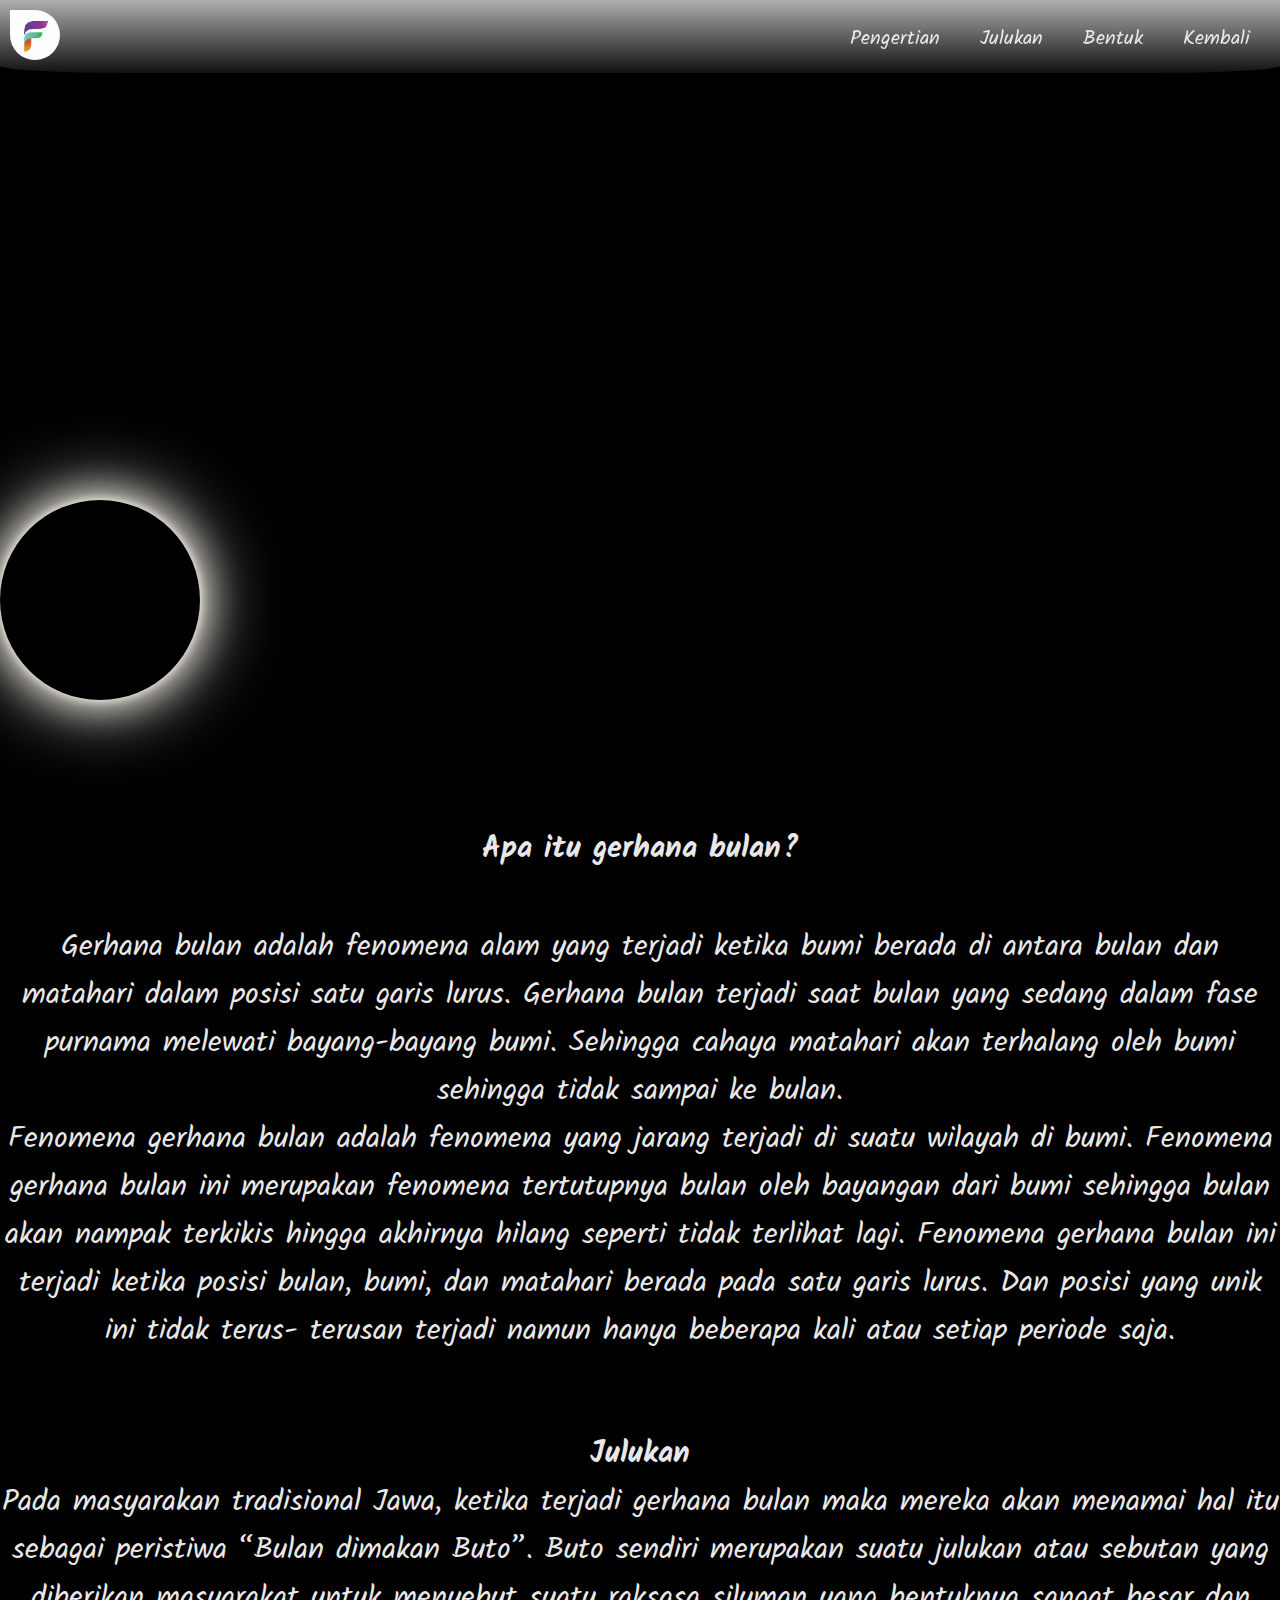
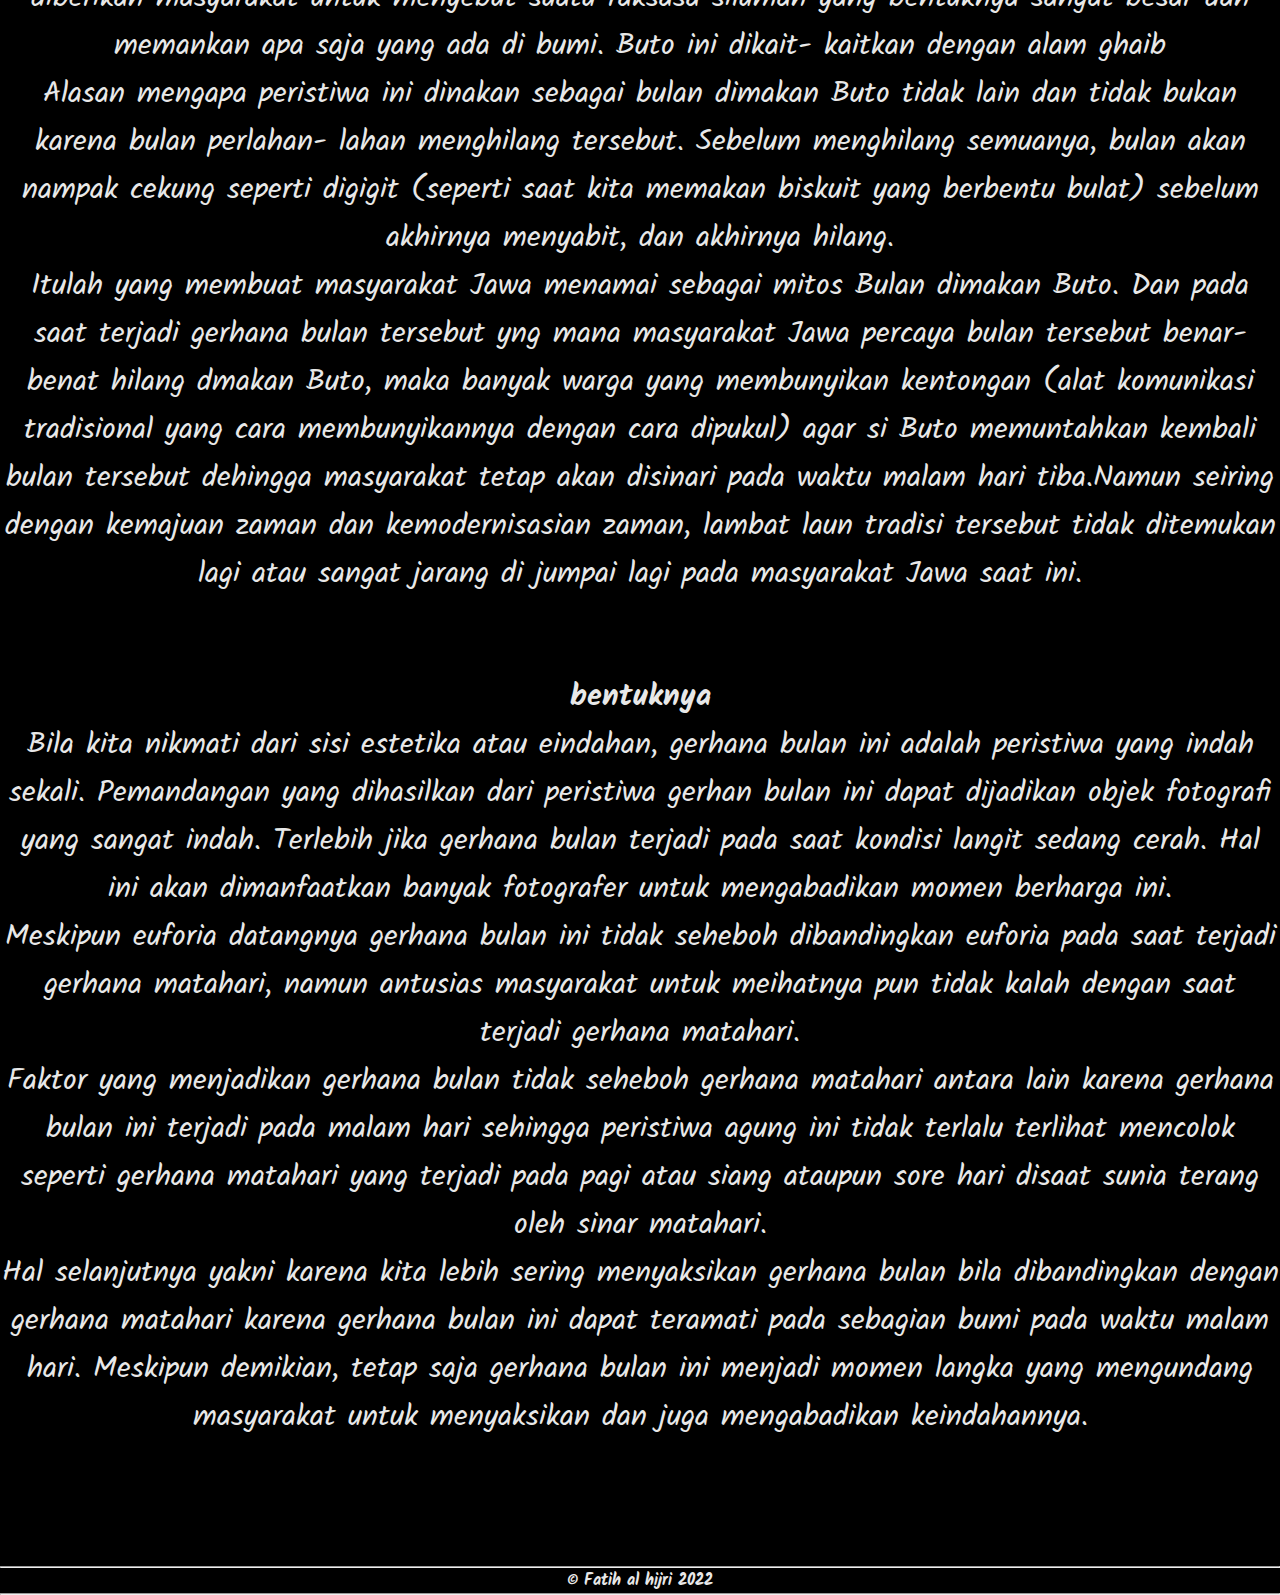
<file: index.html>
<!DOCTYPE html>
<html lang="en">

<head>
    <meta charset="UTF-8">
    <meta http-equiv="X-UA-Compatible" content="IE=edge">
    <meta name="viewport" content="width=device-width, initial-scale=1.0">
    <title>Document</title>
    <link rel="stylesheet" href="style.css">
</head>

<body>
    <nav class="top-nav" id="top-nav">

        <a href="#" class="logo"><img src="OIP.jfif" alt="LOgo Fatih"></a>

        <input class="menu-btn" type="checkbox" id="menu-btn" />

        <label class="menu-icon" for="menu-btn"><span class="navicon"></span></label>

        <ul class="menu">

            <li><a href="#pengertian">Pengertian</a></li>

            <li><a href="#julukan">Julukan</a></li>

            <li><a href="#bentuk">Bentuk</a></li>

            <li><a href="project.html">Kembali</a></li>

        </ul>

    </nav>

    <header>
        <br><br><br><br><br><br><br><br><br><br><br><br><br><br><br><br><br><br><br><br>

        <h1>
            <div class="circle"></div>
        </h1>
        <br><br><br><br><br>
        <div data-aos="flip-down">
            <h2 class="pep" id="pengertian"> Apa itu gerhana bulan?</h2>
            <br><br>
            <article class="card">
                <p>Gerhana bulan adalah fenomena alam yang terjadi ketika bumi berada di antara bulan dan matahari
                    dalam
                    posisi satu garis lurus. Gerhana bulan terjadi saat bulan yang sedang dalam fase purnama melewati
                    bayang-bayang bumi. Sehingga cahaya matahari akan terhalang oleh bumi sehingga tidak sampai ke
                    bulan.</p>
                <p>Fenomena gerhana bulan adalah fenomena yang jarang terjadi di suatu wilayah di bumi. Fenomena
                    gerhana
                    bulan ini merupakan fenomena tertutupnya bulan oleh bayangan dari bumi sehingga bulan akan nampak
                    terkikis hingga akhirnya hilang seperti tidak terlihat lagi. Fenomena gerhana bulan ini terjadi
                    ketika posisi bulan, bumi, dan matahari berada pada satu garis lurus. Dan posisi yang unik ini tidak
                    terus- terusan terjadi namun hanya beberapa kali atau setiap periode saja.</p>

                <br><br><br>
                <h3 id="julukan">Julukan</h3>
                <p> Pada masyarakan tradisional Jawa, ketika terjadi gerhana bulan maka mereka akan menamai hal itu
                    sebagai peristiwa “Bulan dimakan Buto”. Buto sendiri merupakan suatu julukan atau sebutan yang
                    diberikan masyarakat untuk menyebut suatu raksasa siluman yang bentuknya sangat besar dan memankan
                    apa saja yang ada di bumi. Buto ini dikait- kaitkan dengan alam ghaib</p>
                <p> Alasan mengapa peristiwa ini
                    dinakan sebagai bulan dimakan Buto tidak lain dan tidak bukan karena bulan perlahan- lahan
                    menghilang tersebut. Sebelum menghilang semuanya, bulan akan nampak cekung seperti digigit (seperti
                    saat kita memakan biskuit yang berbentu bulat) sebelum akhirnya menyabit, dan akhirnya hilang.</p>
                <p>Itulah yang membuat masyarakat Jawa menamai sebagai mitos Bulan dimakan Buto. Dan pada saat terjadi
                    gerhana bulan tersebut yng mana masyarakat Jawa percaya bulan tersebut benar- benat hilang dmakan
                    Buto, maka banyak warga yang membunyikan kentongan (alat komunikasi tradisional yang cara
                    membunyikannya dengan cara dipukul) agar si Buto memuntahkan kembali bulan tersebut dehingga
                    masyarakat tetap akan disinari pada waktu malam hari tiba.Namun seiring dengan kemajuan zaman dan
                    kemodernisasian zaman, lambat laun tradisi tersebut tidak ditemukan lagi atau sangat jarang di
                    jumpai lagi pada masyarakat Jawa saat ini.</p>
                <br><br><br>
                <h4 id="bentuk">bentuknya</h4>
                <p> Bila kita nikmati dari sisi estetika atau eindahan, gerhana bulan ini adalah peristiwa yang indah
                    sekali. Pemandangan yang dihasilkan dari peristiwa gerhan bulan ini dapat dijadikan objek fotografi
                    yang sangat indah. Terlebih jika gerhana bulan terjadi pada saat kondisi langit sedang cerah. Hal
                    ini akan dimanfaatkan banyak fotografer untuk mengabadikan momen berharga ini.</p>
                <p>Meskipun euforia
                    datangnya gerhana bulan ini tidak seheboh dibandingkan euforia pada saat terjadi gerhana matahari,
                    namun antusias masyarakat untuk meihatnya pun tidak kalah dengan saat terjadi gerhana matahari.</p>
                <p>Faktor yang menjadikan gerhana bulan tidak seheboh gerhana matahari antara lain karena gerhana bulan
                    ini terjadi pada malam hari sehingga peristiwa agung ini tidak terlalu terlihat mencolok seperti
                    gerhana matahari yang terjadi pada pagi atau siang ataupun sore hari disaat sunia terang oleh sinar
                    matahari.</p>
                <p> Hal selanjutnya yakni karena kita lebih sering menyaksikan gerhana bulan bila dibandingkan
                    dengan gerhana matahari karena gerhana bulan ini dapat teramati pada sebagian bumi pada waktu malam
                    hari. Meskipun demikian, tetap saja gerhana bulan ini menjadi momen langka yang mengundang
                    masyarakat untuk menyaksikan dan juga mengabadikan keindahannya.</p>
                </p>
            </article>
        </div>
        </nav>
        <br><br><br><br><br>
        <hr>
        <footer>
            <center> &copy; Fatih al hijri 2022 </center>

        </footer>
        <hr>
</body>

</html>
</file>
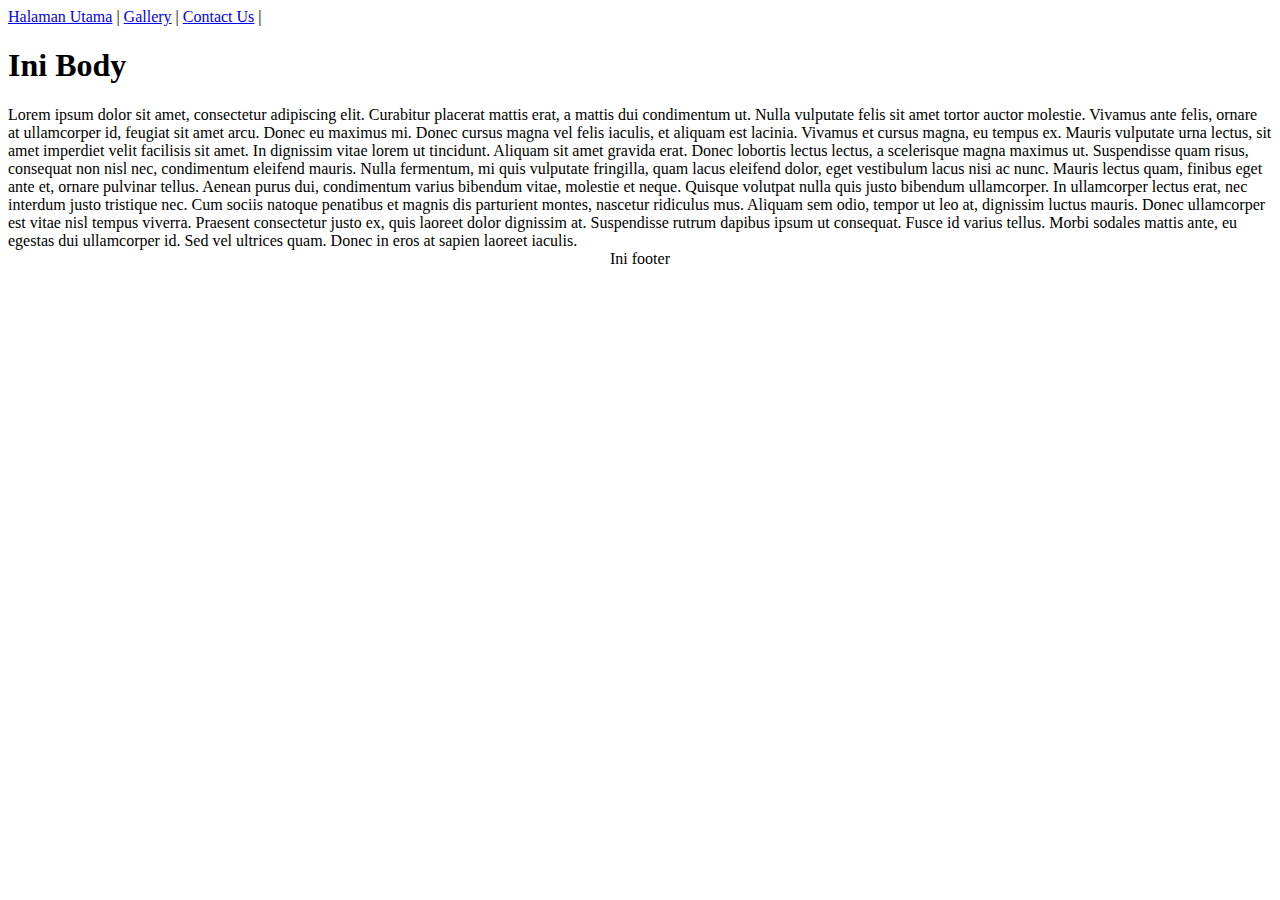
<file: link.html>
<html>
<head>
    <title>Contoh</title>
</head>
<body>
<nav>
     <a href="/home/">Halaman Utama</a> |
     <a href="/gallery/">Gallery</a> |
     <a href="/contact/">Contact Us</a> |
</nav>

<h1>Ini Body</h1>

Lorem ipsum dolor sit amet, consectetur adipiscing elit. Curabitur placerat mattis erat, a mattis dui condimentum ut. Nulla vulputate felis sit amet tortor auctor molestie. Vivamus ante felis, ornare at ullamcorper id, feugiat sit amet arcu. Donec eu maximus mi. Donec cursus magna vel felis iaculis, et aliquam est lacinia. Vivamus et cursus magna, eu tempus ex. Mauris vulputate urna lectus, sit amet imperdiet velit facilisis sit amet. In dignissim vitae lorem ut tincidunt. Aliquam sit amet gravida erat. Donec lobortis lectus lectus, a scelerisque magna maximus ut.
Suspendisse quam risus, consequat non nisl nec, condimentum eleifend mauris. Nulla fermentum, mi quis vulputate fringilla, quam lacus eleifend dolor, eget vestibulum lacus nisi ac nunc. Mauris lectus quam, finibus eget ante et, ornare pulvinar tellus. Aenean purus dui, condimentum varius bibendum vitae, molestie et neque. Quisque volutpat nulla quis justo bibendum ullamcorper. In ullamcorper lectus erat, nec interdum justo tristique nec. Cum sociis natoque penatibus et magnis dis parturient montes, nascetur ridiculus mus. Aliquam sem odio, tempor ut leo at, dignissim luctus mauris. Donec ullamcorper est vitae nisl tempus viverra. Praesent consectetur justo ex, quis laoreet dolor dignissim at. Suspendisse rutrum dapibus ipsum ut consequat. Fusce id varius tellus. Morbi sodales mattis ante, eu egestas dui ullamcorper id. Sed vel ultrices quam. Donec in eros at sapien laoreet iaculis.

<footer>
    <center>
         Ini footer
     </center>
</footer>

</body>
</html>
</file>
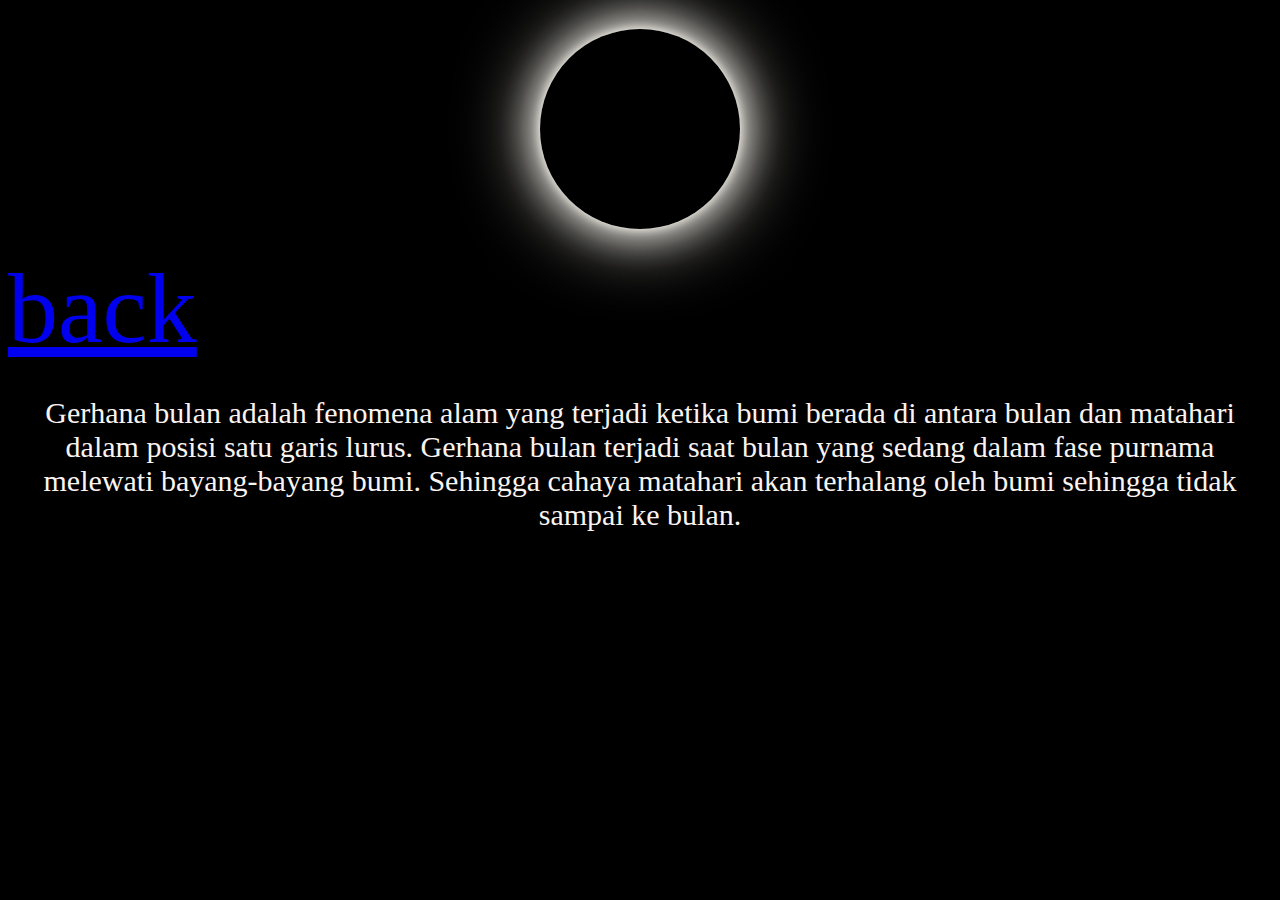
<file: lunareclip.html>
<!DOCTYPE html>
<html lang="en">
<head>
    <meta charset="UTF-8">
    <meta http-equiv="X-UA-Compatible" content="IE=edge">
    <meta name="viewport" content="width=device-width, initial-scale=1.0">
    <link rel="stylesheet" href="lunar.css">
    <title>Document</title>
    
    
</head>
<body>
    

    <h1><div class="circle"></div></h1>
    <nav class="hehe">
        
    <a href="../assets/nav.html">back</a>
    <div data-aos="flip-down">
    <p>Gerhana bulan adalah fenomena alam yang terjadi ketika bumi berada di antara bulan dan matahari dalam posisi satu garis lurus. Gerhana bulan terjadi saat bulan yang sedang dalam fase purnama melewati bayang-bayang bumi. Sehingga cahaya matahari akan terhalang oleh bumi sehingga tidak sampai ke bulan.</p></div>
</nav>
</body>
</html>
</file>
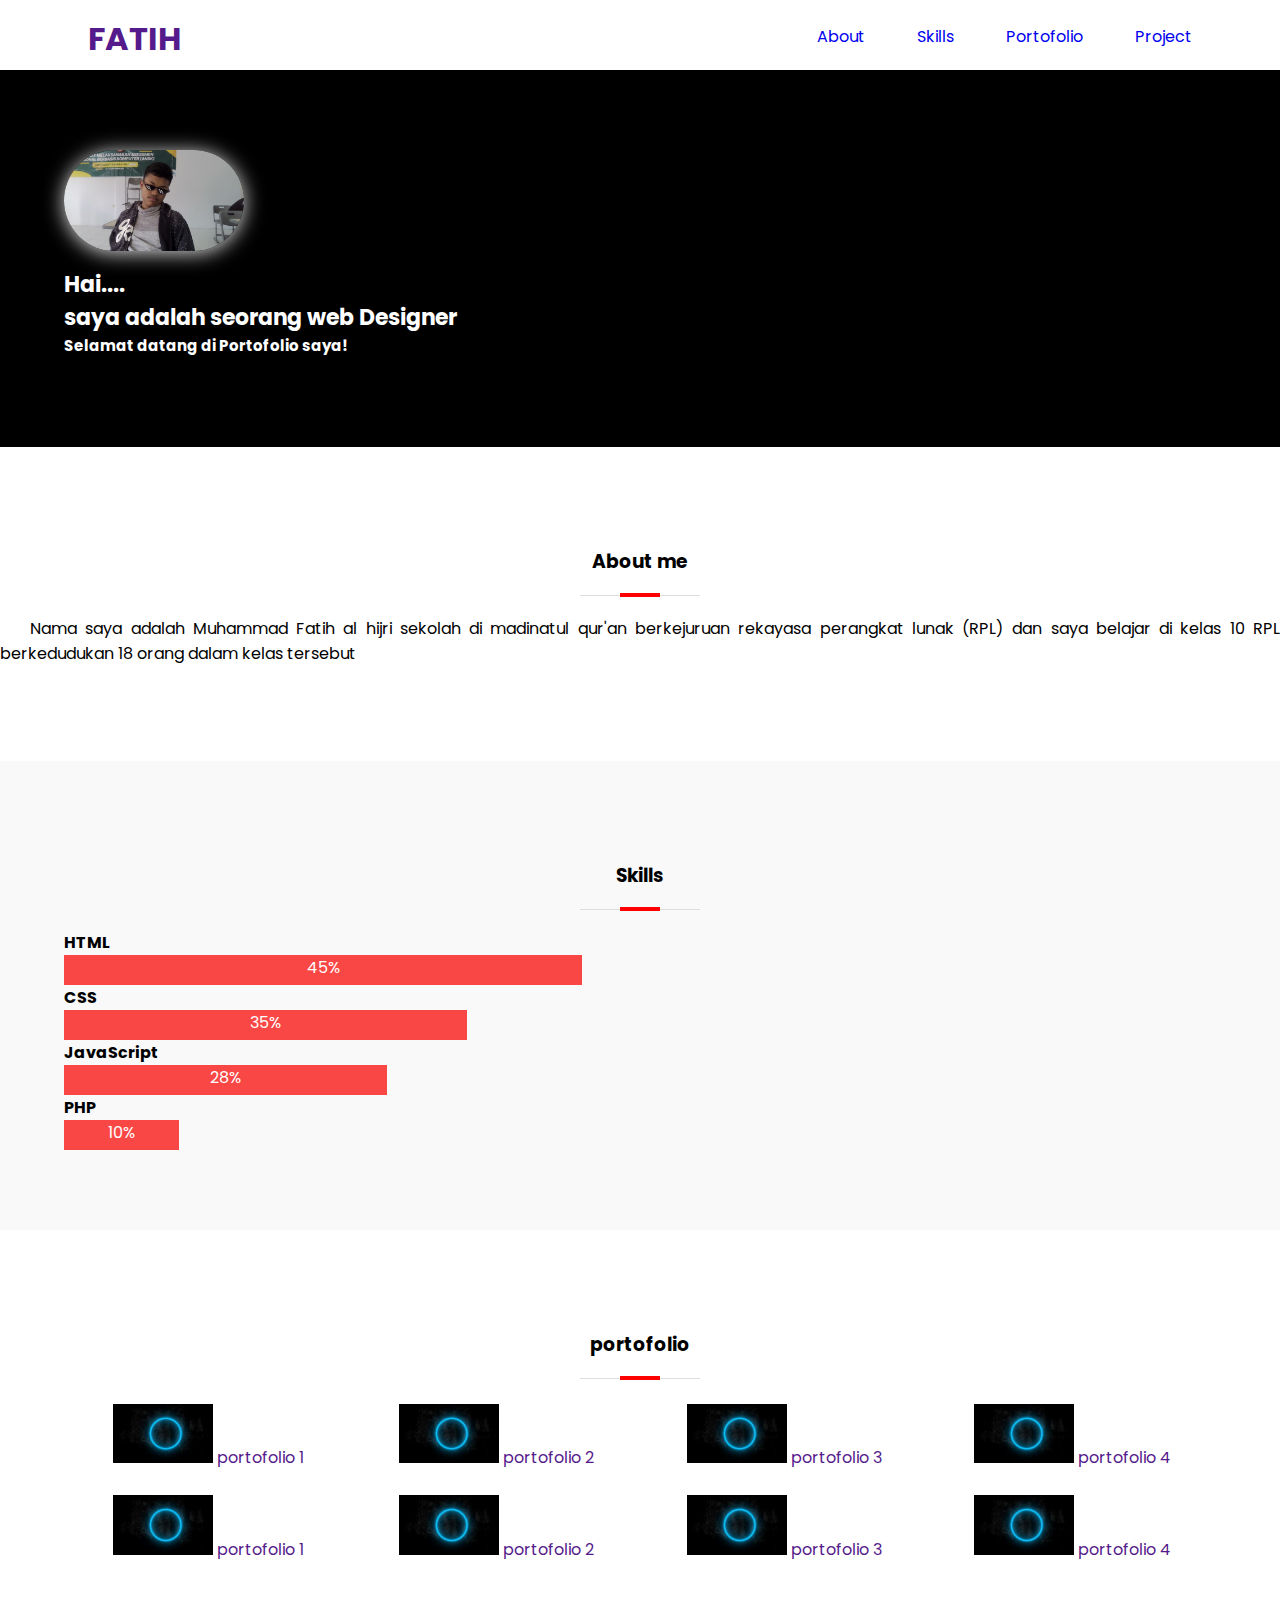
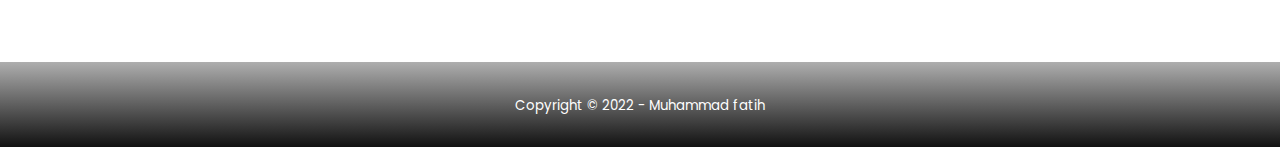
<file: project.html>
<!DOCTYPE html>
<html lang="en">

<head>
    <meta charset="UTF-8">
    <meta http-equiv="X-UA-Compatible" content="IE=edge">
    <meta name="viewport" content="width=device-width, initial-scale=1.0">
    <title>Document</title>
    <link rel="stylesheet" href="project.css">
    <link rel="stylesheet" href="https://cdnjs.cloudflare.com/ajax/libs/font-awesome/6.2.1/css/all.min.css">
</head>

<!-- side bar -->
<input type="checkbox" id="check">
<div class="sidebar">
    <ul>
        <li> <a href="#about">About</a></li>
        <li> <a href="#skills">Skills</a></li>
        <li> <a href="#portofolio">Portofolio</a></li>
        <li> <a href="index.html">Project</a></li>
    </ul>
</div>

<body>
    <header>
        <div class="container">
            <h1><a href="">Fatih</a> </h1>
            <ul>
                <li><a href="#about">About</a> </li>
                <li><a href="#skills">Skills</a> </li>
                <li><a href="#portofolio">Portofolio</a> </li>
                <li><a href="index.html">Project</a> </li>
            </ul>
            <!-- menu mobile -->
            <label for="check" class="mobile-menu"><i class="fa-solid fa-bars fa-2x"></i></label>
        </div>
    </header>

    <!-- bagian banner -->
    <section class="banner">
        <div class="container">
            <img src="WIN_20221104_07_45_45_Pro.jpg" alt="gambar Fatih">
            <h2>Hai.... <br>
                saya adalah seorang web Designer
                <p class="pa">Selamat datang di Portofolio saya!</p>

            </h2>
        </div>
    </section>
    <!-- bagian about -->
    <section id="about">
        <div class="container"></div>
        <h3> About me</h3>
        <p>Nama saya adalah Muhammad Fatih al hijri sekolah di madinatul qur'an berkejuruan rekayasa perangkat lunak
            (RPL) dan saya belajar di kelas 10 RPL berkedudukan 18 orang dalam kelas tersebut</p>

    </section>

    <!-- bagian skills -->
    <section id="skills">
        <div class="container">
            <h3>Skills</h3>
            <h4>HTML</h4>
            <div class="html">
                <span class="nilai">45%</span>
            </div>
            <h4>CSS</h4>
            <div class="css">
                <span class="nilai">35%</span>
            </div>
            
            <h4>JavaScript</h4>
            <div class="java">
                <span class="nilai">28%</span>
            </div>
            <h4>PHP</h4>
            <div class="php">
                <span class="nilai">10%</span>
            </div>
        </div>
    </section>
    <!-- bagian portofolio -->
    <section id="portofolio">
        <div class="container">
            <h3>portofolio</h3>
            <div class="col-4">
                <a href="">
                    <img src="download.jfif" alt="">
                    <span>portofolio 1</span>
                </a>
            </div>
            <div class="col-4">
                <a href="">
                    <img src="download.jfif" alt="">
                    <span>portofolio 2</span>
                </a>
            </div>
            <div class="col-4">
                <a href="">
                    <img src="download.jfif" alt="">
                    <span>portofolio 3</span>
                </a>
            </div>
            <div class="col-4">
                <a href="">
                    <img src="download.jfif" alt="">
                    <span>portofolio 4</span>
                </a>
            </div>
            <div class="col-4">
                <a href="">
                    <img src="download.jfif" alt="">
                    <span>portofolio 1</span>
                </a>
            </div>
            <div class="col-4">
                <a href="">
                    <img src="download.jfif" alt="">
                    <span>portofolio 2</span>
                </a>
            </div>
            <div class="col-4">
                <a href="">
                    <img src="download.jfif" alt="">
                    <span>portofolio 3</span>
                </a>
            </div>
            <div class="col-4">
                <a href="">
                    <img src="download.jfif" alt="">
                    <span>portofolio 4</span>
                </a>
            </div>
        </div>
    </section>
<footer>
    <div class="container">
        <small>Copyright &copy; 2022 - Muhammad fatih</small>
    </div>
</footer>
</body>

</html>
</file>
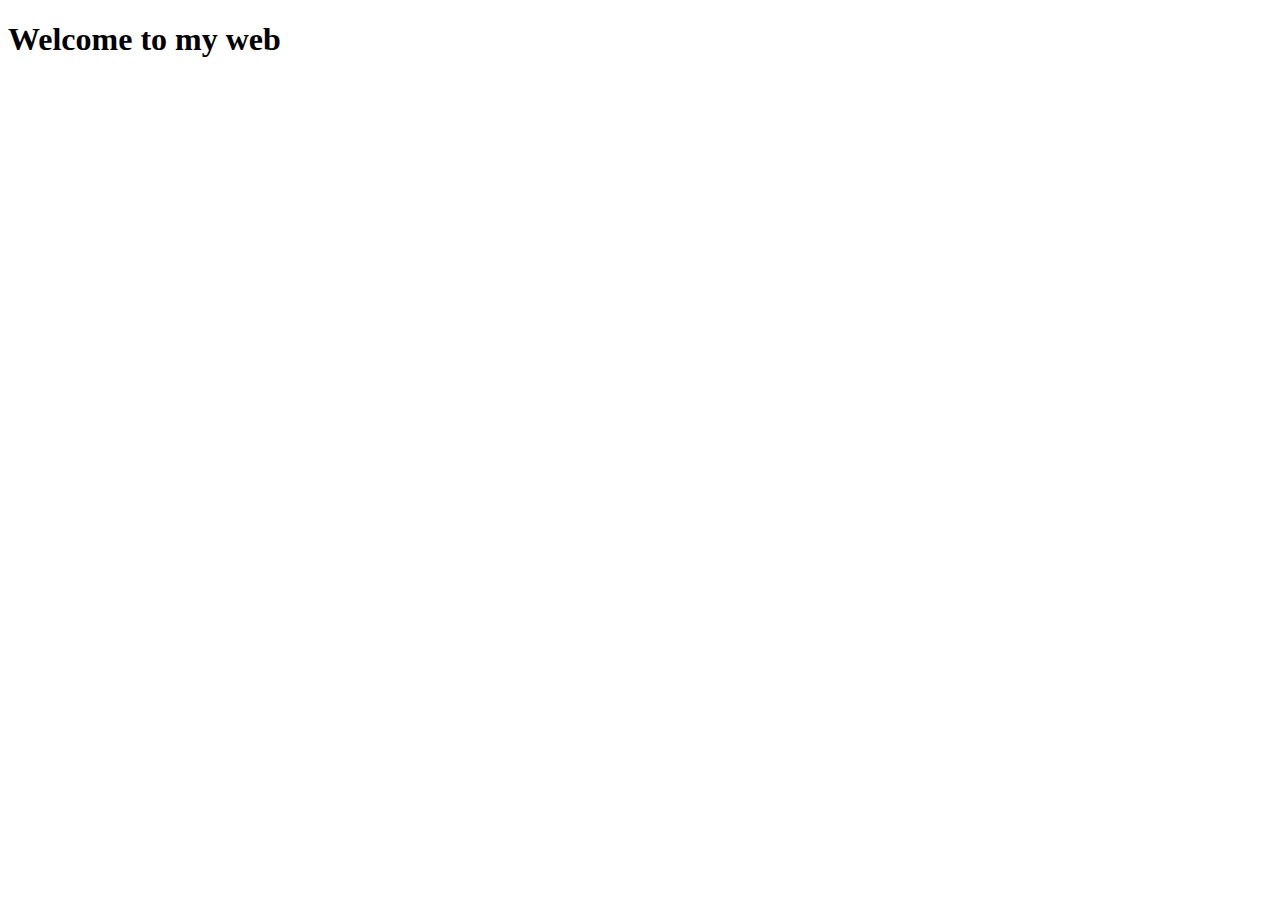
<file: typing.html>
<!DOCTYPE html>
<html lang="en">

<head>
    <meta charset="UTF-8">
    <meta http-equiv="X-UA-Compatible" content="IE=edge">
    <meta name="viewport" content="width=device-width, initial-scale=1.0">
    <title>Document</title>
    <link rel="stylesheet" href="typing.css">
</head>

<body>
    <div id="intro">
        <h1>Welcome to my web</h1>
        <div class="container">
            <div class="typed-out">
                <p> Gerhana bulan adalah fenomena alam yang terjadi ketika bumi berada di antara bulan dan matahari
                    dalam
                    posisi satu garis lurus. Gerhana bulan terjadi saat bulan yang sedang dalam fase purnama melewati
                    bayang-bayang bumi. Sehingga cahaya matahari akan terhalang oleh bumi sehingga tidak sampai ke
                    bulan.
                Fenomena gerhana bulan adalah fenomena yang jarang terjadi di suatu wilayah di bumi. Fenomena gerhana
                    bulan ini merupakan fenomena tertutupnya bulan oleh bayangan dari bumi sehingga bulan akan nampak
                    terkikis hingga akhirnya hilang seperti tidak terlihat lagi. Fenomena gerhana bulan ini terjadi
                    ketika posisi bulan, bumi, dan matahari berada pada satu garis lurus. Dan posisi yang unik ini tidak
                    terus- terusan terjadi namun hanya beberapa kali atau setiap periode saja.

                    Pada masyarakan tradisional Jawa, ketika terjadi gerhana bulan maka mereka akan menamai hal itu
                    sebagai peristiwa “Bulan dimakan Buto”. Buto sendiri merupakan suatu julukan atau sebutan yang
                    diberikan masyarakat untuk menyebut suatu raksasa siluman yang bentuknya sangat besar dan memankan
                    apa saja yang ada di bumi. Buto ini dikait- kaitkan dengan alam ghaib. Alasan mengapa peristiwa ini
                    dinakan sebagai bulan dimakan Buto tidak lain dan tidak bukan karena bulan perlahan- lahan
                    menghilang tersebut. Sebelum menghilang semuanya, bulan akan nampak cekung seperti digigit (seperti
                    saat kita memakan biskuit yang berbentu bulat) sebelum akhirnya menyabit, dan akhirnya hilang.
                    Itulah yang membuat masyarakat Jawa menamai sebagai mitos Bulan dimakan Buto. Dan pada saat terjadi
                    gerhana bulan tersebut yng mana masyarakat Jawa percaya bulan tersebut benar- benat hilang dmakan
                    Buto, maka banyak warga yang membunyikan kentongan (alat komunikasi tradisional yang cara
                    membunyikannya dengan cara dipukul) agar si Buto memuntahkan kembali bulan tersebut dehingga
                    masyarakat tetap akan disinari pada waktu malam hari tiba. Namun seiring dengan kemajuan zaman dan
                    kemodernisasian zaman, lambat laun tradisi tersebut tidak ditemukan lagi atau sangat jarang di
                    jumpai lagi pada masyarakat Jawa saat ini.

                    Bila kita nikmati dari sisi estetika atau eindahan, gerhana bulan ini adalah peristiwa yang indah
                    sekali. Pemandangan yang dihasilkan dari peristiwa gerhan bulan ini dapat dijadikan objek fotografi
                    yang sangat indah. Terlebih jika gerhana bulan terjadi pada saat kondisi langit sedang cerah. Hal
                    ini akan dimanfaatkan banyak fotografer untuk mengabadikan momen berharga ini. Meskipun euforia
                    datangnya gerhana bulan ini tidak seheboh dibandingkan euforia pada saat terjadi gerhana matahari,
                    namun antusias masyarakat untuk meihatnya pun tidak kalah dengan saat terjadi gerhana matahari.
                    Faktor yang menjadikan gerhana bulan tidak seheboh gerhana matahari antara lain karena gerhana bulan
                    ini terjadi pada malam hari sehingga peristiwa agung ini tidak terlalu terlihat mencolok seperti
                    gerhana matahari yang terjadi pada pagi atau siang ataupun sore hari disaat sunia terang oleh sinar
                    matahari. Hal selanjutnya yakni karena kita lebih sering menyaksikan gerhana bulan bila dibandingkan
                    dengan gerhana matahari karena gerhana bulan ini dapat teramati pada sebagian bumi pada waktu malam
                    hari. Meskipun demikian, tetap saja gerhana bulan ini menjadi momen langka yang mengundang
                    masyarakat untuk menyaksikan dan juga mengabadikan keindahannya.</p>
            </div>
        </div>
    </div>
</body>

</html>
</file>
<file: style.css>
@import url('https://fonts.googleapis.com/css2?family=Kalam&display=swap');

body{
    background-color: #000;
    height: 50vh;
    display: grid;
    place-items: center;
    font-family: 'Kalam', cursive;
    text-align: justify;
    
    
}
.circle{
    height: 200px;
    width: 200px;
    border-radius: 50%;
    background-color: #f9f6ee;
    position: relative;
    box-shadow: 0 0 10px #f9f6ee,
                0 0 40px #f9f6ee,
                0 0 80px #f9f6ee;
}
.circle::after{
    content: "";
    position: absolute;
    height: 200px;
    width: 200px;
    border-radius: 50%;
    background-color: #000;
    animation: eclipse 3s linear infinite alternate;
}

@keyframes eclipse{
    0%{
        transform: translate(-50px,50px)
        scale(0.9);
    }
    50%,75%{
        transform: translate(0px,0px)
        scale(1.02);
        box-shadow: 0 0 10px #f9f3f2,
                    0 0 80px 8px #c79388;
    }
    100%{
        transform: translate(50px,-50px)
        scale(0.9);
        box-shadow:none;
    }
}
@import url('https://fonts.googleapis.com/css2?family=Kalam&display=swap');

.top-nav {

    position: fixed;
  
    width: 100%;
  
    padding: 10px 10px 5px;
  
    display: flex;
  
    justify-content: space-between;
  
    align-items: center;
  
    flex-wrap: wrap;
  
    transition: top 0.75s ease-in;
  
    background: linear-gradient(#aeaeae,#111111);
    border-bottom-right-radius: 10% ;
    border-bottom-left-radius: 10% ;
    
    top: 0;
  
  }
  
  .top-nav .menu {
  
    list-style: none;
  
    overflow: hidden;
  
    display: flex;
  
    flex-direction: column;
  
    align-items: flex-start;
  
    width: 100%;
  
    max-height: 0;
  
    transition: max-height 0.2s ease-out;
  
  }
  img{
    width: 50px;
    border-bottom-left-radius: 50%;
    border-bottom-right-radius: 50%;
    border-top-right-radius: 50%;
    

  }
  
  .top-nav .menu li a {
  
    display: inline-block;
  
    min-width: 75px;
  
    margin: 0.3em 0;
  
    padding: 0 10px;
  
    transition: 1s all;
  
    text-decoration: none;
  
    font-size: 20px;
  
  }
  
  .top-nav .menu li a:link, .top-nav .menu li a:visited {
  
    color: #e8e8e8;
  
  }
  
  .top-nav .menu li a:focus, .top-nav .menu li a:hover, .top-nav .menu li a:active {
  
    transform: scale(1.1) rotate(-2deg);
  
    color: #f2c614;
  
  }
  
  .top-nav .logo {
  
    display: inline-block;
  
    width: 150px;
  
  }
  
  .top-nav .menu-icon {
  
    cursor: pointer;
  
    display: inline-block;
  
    padding: 28px 20px;
  
  }
  
  .top-nav .menu-icon .navicon {
  
    background: #20232d;
  
    display: block;
  
    height: 2px;
  
    position: relative;
  
    width: 1.625rem;
  
  }
  
  .top-nav .menu-icon .navicon:before, .top-nav .menu-icon .navicon:after {
  
    background: #20232d;
  
    content: "";
  
    display: block;
  
    height: 100%;
  
    position: absolute;
  
    transition: all 0.2s ease-out;
  
    width: 100%;
  
  }
  
  .top-nav .menu-icon .navicon:before {
  
    top: 7px;
  
  }
  
  .top-nav .menu-icon .navicon:after {
  
    top: -7px;
  
  }
  
  .top-nav .menu-btn {
    
    display: none;
    
  }
  
  
  .top-nav .menu-btn:checked ~ .menu {
  
    max-height: 300px;
  
  }
  
  .top-nav .menu-btn:checked ~ .menu-icon .navicon {
  
    background: transparent;
  
  }
  
  .top-nav .menu-btn:checked ~ .menu-icon .navicon:before {
  
    transform: rotate(-45deg);
  
  }
  
  .top-nav .menu-btn:checked ~ .menu-icon .navicon:after {
  
    transform: rotate(45deg);
  
  }
  
  .top-nav .menu-btn:checked ~ .menu-icon:not(.steps) .navicon:before, .top-nav .menu-btn:checked ~ .menu-icon:not(.steps) .navicon:after {
  
    top: 0;
  
  }
  
  @media (min-width: 840px) {
  
    .top-nav li {
  
      margin: 0 10px;
  
    }
  
    .top-nav .menu {
  
      width: auto;
  
      max-height: none;
  
      flex-direction: row;
  
    }
  
    .top-nav .menu-icon {
  
      display: none;
  
    }
  
  }
  
  *,
  
  html {
  
    margin: 0;
  
    padding: 0;
  
    box-sizing: border-box;
  
    font-size: 16px;
  
    scroll-behavior: smooth;
    

  }
  h2{
    text-align: center;
    font-size: 30px;
    font-weight: bold;
    color: #e8e8e8;

  }
  p{
    text-align: center;
    font-size: 30px;
    color: #e8e8e8;
  }
  h3,h4,h4,footer{
    text-align: center;
    font-size: 30px;
    color: #e8e8e8;
    font-weight: bold;
  }
  hr{
    color: white;
    justify-items: flex-end;
  }
</file>
<file: lunar.css>
body{
    background-color: #000;
    height: 50vh;
    display: grid;
    place-items: center;
}
.circle{
    height: 200px;
    width: 200px;
    border-radius: 50%;
    background-color: #f9f6ee;
    position: relative;
    box-shadow: 0 0 10px #f9f6ee,
                0 0 40px #f9f6ee,
                0 0 80px #f9f6ee;
}
.circle::after{
    content: "";
    position: absolute;
    height: 200px;
    width: 200px;
    border-radius: 50%;
    background-color: #000;
    animation: eclipse 3s linear infinite alternate;
}

@keyframes eclipse{
    0%{
        transform: translate(-50px,50px)
        scale(0.9);
    }
    50%,75%{
        transform: translate(0px,0px)
        scale(1.02);
        box-shadow: 0 0 10px #f9f3f2,
                    0 0 80px 8px #c79388;
    }
    100%{
        transform: translate(50px,-50px)
        scale(0.9);
        box-shadow:none;
    }
}
.hehe{
    font-size: 100px;
    
}

p{
    text-align: center;
    
    color: #f9f3f2;
    font-size: 30px;
}
</file>
<file: project.css>
@import url('https://fonts.googleapis.com/css2?family=Poppins:ital@1&display=swap');

*{
    padding: 0;
    margin: 0;
    font-family: 'Poppins', sans-serif;
}
html{
    scroll-behavior: smooth;
    
}

header {
    height: 70px;
    
}
header h1 {
    
    display: inline-block;
    /* float: left; */
    padding: 15px 24px;
    text-transform: uppercase;
}

header h1 a{
    transition: .25s;
}
header h1  a:hover {
    color: rgb(232, 244, 11);
}
header ul{
    
    float: right;
}

header ul li{
    
    padding: 24px;
    display: inline-block;
}

header ul li a {
    transition: .25s;
}

header ul li a:hover {
color: rgb(232, 244, 11) ;
}

a{
    text-decoration: none;
}
.container{
    width: 90%;
   justify-content: center;
    margin: 0 auto;
    
}
.container::after{
    content: "";
    display: block;
    clear: both;
    
}
.mobile-menu{
    float: right;
    display: none;
    padding: 18px;
    
}
.mobile-menu:hover{
    cursor: pointer;
}
#check {
    display: none;
}

.sidebar {
    position: fixed ;
    top: 0;
    bottom: 0;
    left: -300px;
    width: 300px;
    background-color: rgba(16, 47, 89, .9);
    
}
.sidebar ul li a {
    color: #fff ;
}

.sidebar ul li{ 
    padding: 24px;
    transition: .25s;
    transition-property: background ;
    
}
.sidebar ul li :hover{
    color: #f84744;
} 
#check:checked ~ .sidebar {
    left: 0;
}

.banner{
    background-color: black;
}
section{
    padding: 80px 0;
    
}
.banner img {
    width: 180px;
    border-radius: 120px;
    box-shadow: 0 2px 20px #ddd;
    margin-bottom: 10px;
}
.banner h2,
.banner p {
    color: #fff;
    font-size: 22px;
}
.banner .pa {
    font-size: 15px;
}
.banner h2{
    margin-bottom: 10px;
}
.banner-left{
    padding-left: 24px;
}
section h3{
    padding-bottom: 20px;
    text-align: center;
    margin: 20px;
    position: relative;
}
section h3::before{
    content:"";
    display:block;
    position: absolute;
    bottom: 0;
    width: 120px;
    height: 1px;
    background-color: #ddd;
    left: calc(50% - 60px);
}
section h3::after{
    content:"";
    display:block;
    position: absolute;
    bottom: -1px;
    width: 40px;
    height: 4px;
    background-color: rgb(255, 0, 0);
    left: calc(50% - 20px);
}

#about p {
     text-align: justify;
     text-indent: 30px;
     line-height: 25px;
     margin-bottom: 15px;   
     
}
#skills{
    background-color: #f9f9f9;
}
#skill .bar{
    height: 30px;
    background-color: #fff;
    border: 1px solid rgb(28, 26, 26);
    margin: 5px 0 20px 0;
}
.bar .nilai{
    height: 30px;
    width: 80%;
    background-color: #f84744;
    display:inline-block ;
    color: #fff;
    text-align: center;
}
.nilai span{
    color: #fff;
}
.html{
    height: 30px;
    width: 45%;
    background-color: #f84744;
    display:inline-block ;
    text-align: center;
    color: #fff;
    scroll-behavior: smooth;
}
.css{
    height: 30px;
    width: 35%;
    background-color: #f84744;
    display:inline-block ;
    text-align: center;
    color: #fff;
    
}
.java{
    height: 30px;
    width: 28%;
    background-color: #f84744;
    display:inline-block ;
    text-align: center;
    color: #fff;
}
.php{
    height: 30px;
    width: 10%;
    background-color: #f84744;
    display:inline-block ;
    text-align: center;
    color: #fff;
}
.col-4{
    width: 25%;
    box-sizing: border-box;
    padding: 5px;
    float: left;
    text-align: center;
    margin-bottom: 15px;
    
}
.col-4 img{
    width: 100px;
}
.col-4 a:hover img{
transform: scale(1.2);
}
.col-3{
    width: 33.33%;
    box-sizing: border-box;
    float: left;
    text-align: center;
    padding: 50px 10px;
}
.col-3 h4{
    padding-bottom: 10px;
    border-bottom: 1px solid #addd;
    margin-bottom:15px; 
}
footer{
    background: linear-gradient(#aeaeae,#111111);
    padding: 30px;
    text-align: center;
}
footer small{
    color: #fff;
}
@media (max-width: 768px){
    .mobile-menu{
        display: block;
    }
    header ul {
        display: none;
    }
    .col-4 {
        width:50% ;
    }
}
</file>
<file: typing.css>
.container{
    display: inline-block;
}
.typed-out{
    overflow:hidden;
    border-right: .15em solid rgb(255, 255, 255);
    white-space: nowrap;
    animation:
    typing 250.5s steps(1470, end) forwards;

    font-size: 2rem;
    width: 0;
    
}
@keyframes typing {
    from {
        width: 10
    }
    to {
        width: 100%;
    }
}
</file>
